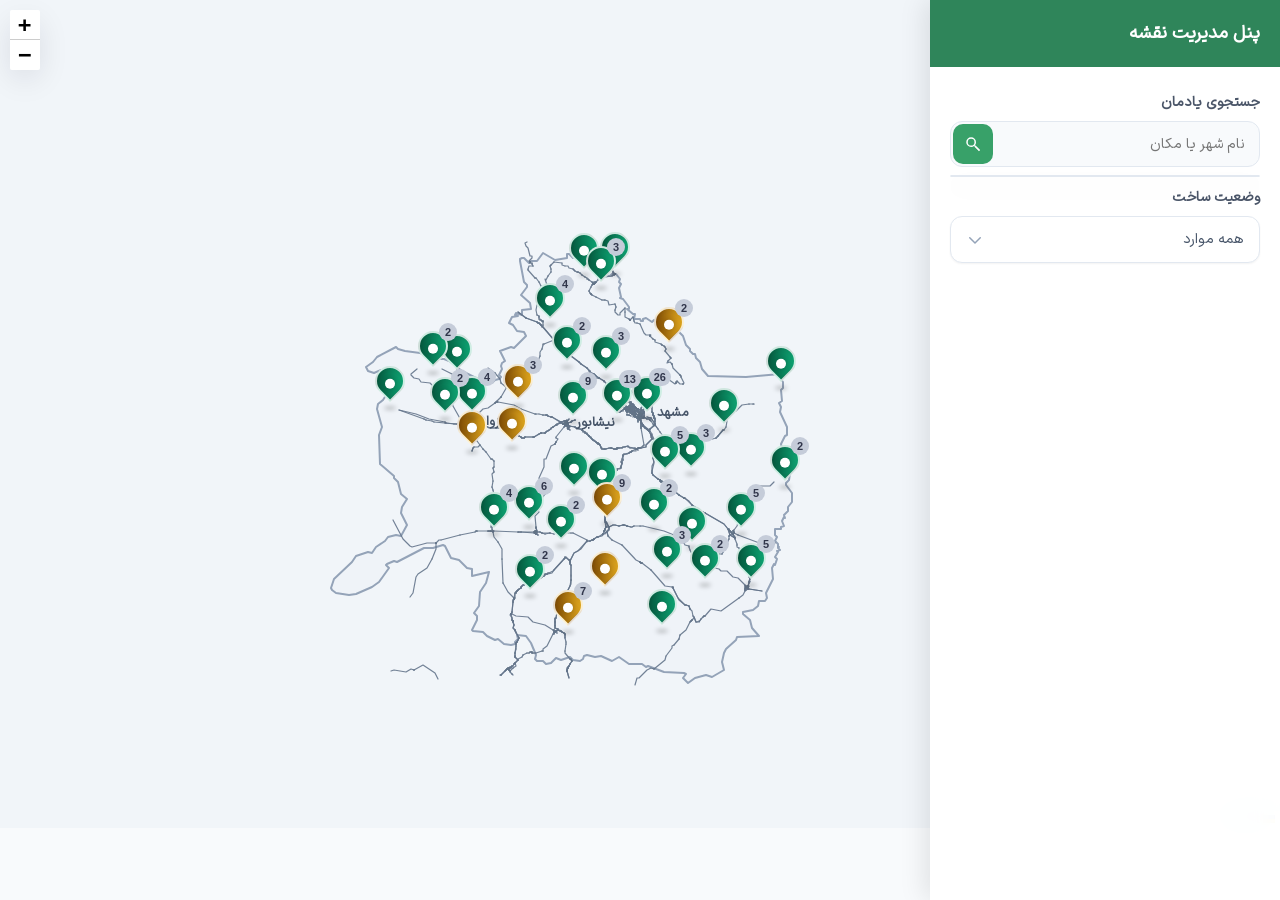
<file: index.html>
<!DOCTYPE html>
<html lang="fa" dir="rtl">

<head>
    <meta charset="UTF-8">
    <meta name="viewport" content="width=device-width, initial-scale=1.0">
    <title>نقشه یادمان شهداء</title>
    <link rel="stylesheet" href="assets/leaflet/leaflet.css" />
    <link rel="stylesheet" href="assets/css/style.min.css" />
    <link rel="manifest" href="manifest.json">

</head>

<body>

    <div id="map"></div>


    <button id="sidebarOpenBtn" class="btn btn-primary d-md-none sidebar-toggle" type="button">
        <svg viewBox="0 0 24 24" width="24" height="24"><path fill="white" d="M15.5 14h-.79l-.28-.27A6.47 6.47 0 0016 9.5 6.5 6.5 0 109.5 16a6.47 6.47 0 004.23-1.57l.27.28v.79L20 21.5 21.5 20l-6-6zM9.5 14A4.5 4.5 0 119.5 5a4.5 4.5 0 010 9z" /></svg>
    </button>

    
    <div id="infoSidebar" class="custom-sidebar show">
        <div class="sidebar-header-box">
            <h4 class="sidebar-title">پنل مدیریت نقشه</h4>
            <button type="button" class="close-sidebar-btn d-mobile-only" onclick="toggleSidebar()">×</button>
        </div>

        <div class="sidebar-content">
            <div class="search-section">
                <label class="sidebar-label">جستجوی یادمان</label>
                <div class="search-wrapper">
                    <input type="text" id="searchInput" class="search-input" placeholder="نام شهر یا مکان">
                    <button id="searchButton" class="search-btn">
                        <svg viewBox="0 0 24 24"><path d="M15.5 14h-.79l-.28-.27A6.47 6.47 0 0016 9.5 6.5 6.5 0 109.5 16a6.47 6.47 0 004.23-1.57l.27.28v.79L20 21.5 21.5 20l-6-6zM9.5 14A4.5 4.5 0 119.5 5a4.5 4.5 0 010 9z" /></svg>
                    </button>
                </div>
                <div id="searchResults" class="search-results"></div>
            </div>

            <div class="filter-section" style="margin-top: 10px; margin-bottom: 10px;">
                <label class="sidebar-label">وضعیت ساخت</label>
                <select id="statusFilterDropdown" class="status-dropdown">
                    <option value="all">همه موارد</option>
                    <option value="تکمیل">تکمیل شده</option>
                    <option value="در دست ساخت">در دست ساخت</option>
                    <option value="ساخته نشده">ساخته نشده</option>
                </select>
            </div>
        </div>
    </div>


    <script src="assets/leaflet/leaflet.js"></script>
    <script src="assets/js/imageIndex.js"></script>
    <script src="adminarea.min.js"></script>
    <script src="road.js"></script>
    <script src="places_khorasan.min.js"></script>
    <script src="points.min.js"></script>
    <script src="assets/js/main.js"></script>
    <script>
        if ('serviceWorker' in navigator) {
            window.addEventListener('load', () => {
            navigator.serviceWorker.register('./service-worker.js')
                .then(reg => console.log('Service Worker registered!'))
                .catch(err => console.log('Service Worker registration failed:', err));
            });
        }
    </script>
  <script>
    const sidebar = document.getElementById('infoSidebar');
    const openBtn = document.getElementById('sidebarOpenBtn');
    const closeBtn = document.querySelector('.close-sidebar-btn');

    function openSidebar() {
        sidebar.classList.add('show');
        if (openBtn) openBtn.classList.add('is-hidden');
    }

    function closeSidebar() {
        sidebar.classList.remove('show');
        if (openBtn) openBtn.classList.remove('is-hidden');
    }

    function toggleSidebar() {
        if (sidebar.classList.contains('show')) {
            closeSidebar();
        } else {
            openSidebar();
        }
    }

    if (openBtn) {
        openBtn.addEventListener('click', openSidebar);
    }

    if (closeBtn) {
        closeBtn.addEventListener('click', closeSidebar);
    }

    if (sidebar.classList.contains('show') && openBtn) {
        openBtn.classList.add('is-hidden');
    }
</script>


</body>
</html>
</file>
<file: assets/leaflet/leaflet.css>
/* required styles */

.leaflet-pane,
.leaflet-tile,
.leaflet-marker-icon,
.leaflet-marker-shadow,
.leaflet-tile-container,
.leaflet-pane > svg,
.leaflet-pane > canvas,
.leaflet-zoom-box,
.leaflet-image-layer,
.leaflet-layer {
	position: absolute;
	left: 0;
	top: 0;
	}
.leaflet-container {
	overflow: hidden;
	}
.leaflet-tile,
.leaflet-marker-icon,
.leaflet-marker-shadow {
	-webkit-user-select: none;
	   -moz-user-select: none;
	        user-select: none;
	  -webkit-user-drag: none;
	}
/* Prevents IE11 from highlighting tiles in blue */
.leaflet-tile::selection {
	background: transparent;
}
/* Safari renders non-retina tile on retina better with this, but Chrome is worse */
.leaflet-safari .leaflet-tile {
	image-rendering: -webkit-optimize-contrast;
	}
/* hack that prevents hw layers "stretching" when loading new tiles */
.leaflet-safari .leaflet-tile-container {
	width: 1600px;
	height: 1600px;
	-webkit-transform-origin: 0 0;
	}
.leaflet-marker-icon,
.leaflet-marker-shadow {
	display: block;
	}
/* .leaflet-container svg: reset svg max-width decleration shipped in Joomla! (joomla.org) 3.x */
/* .leaflet-container img: map is broken in FF if you have max-width: 100% on tiles */
.leaflet-container .leaflet-overlay-pane svg {
	max-width: none !important;
	max-height: none !important;
	}
.leaflet-container .leaflet-marker-pane img,
.leaflet-container .leaflet-shadow-pane img,
.leaflet-container .leaflet-tile-pane img,
.leaflet-container img.leaflet-image-layer,
.leaflet-container .leaflet-tile {
	max-width: none !important;
	max-height: none !important;
	width: auto;
	padding: 0;
	}

.leaflet-container img.leaflet-tile {
	/* See: https://bugs.chromium.org/p/chromium/issues/detail?id=600120 */
	mix-blend-mode: plus-lighter;
}

.leaflet-container.leaflet-touch-zoom {
	-ms-touch-action: pan-x pan-y;
	touch-action: pan-x pan-y;
	}
.leaflet-container.leaflet-touch-drag {
	-ms-touch-action: pinch-zoom;
	/* Fallback for FF which doesn't support pinch-zoom */
	touch-action: none;
	touch-action: pinch-zoom;
}
.leaflet-container.leaflet-touch-drag.leaflet-touch-zoom {
	-ms-touch-action: none;
	touch-action: none;
}
.leaflet-container {
	-webkit-tap-highlight-color: transparent;
}
.leaflet-container a {
	-webkit-tap-highlight-color: rgba(51, 181, 229, 0.4);
}
.leaflet-tile {
	filter: inherit;
	visibility: hidden;
	}
.leaflet-tile-loaded {
	visibility: inherit;
	}
.leaflet-zoom-box {
	width: 0;
	height: 0;
	-moz-box-sizing: border-box;
	     box-sizing: border-box;
	z-index: 800;
	}
/* workaround for https://bugzilla.mozilla.org/show_bug.cgi?id=888319 */
.leaflet-overlay-pane svg {
	-moz-user-select: none;
	}

.leaflet-pane         { z-index: 400; }

.leaflet-tile-pane    { z-index: 200; }
.leaflet-overlay-pane { z-index: 400; }
.leaflet-shadow-pane  { z-index: 500; }
.leaflet-marker-pane  { z-index: 600; }
.leaflet-tooltip-pane   { z-index: 650; }
.leaflet-popup-pane   { z-index: 700; }

.leaflet-map-pane canvas { z-index: 100; }
.leaflet-map-pane svg    { z-index: 200; }

.leaflet-vml-shape {
	width: 1px;
	height: 1px;
	}
.lvml {
	behavior: url(#default#VML);
	display: inline-block;
	position: absolute;
	}


/* control positioning */

.leaflet-control {
	position: relative;
	z-index: 800;
	pointer-events: visiblePainted; /* IE 9-10 doesn't have auto */
	pointer-events: auto;
	}
.leaflet-top,
.leaflet-bottom {
	position: absolute;
	z-index: 1000;
	pointer-events: none;
	}
.leaflet-top {
	top: 0;
	}
.leaflet-right {
	right: 0;
	}
.leaflet-bottom {
	bottom: 0;
	}
.leaflet-left {
	left: 0;
	}
.leaflet-control {
	float: left;
	clear: both;
	}
.leaflet-right .leaflet-control {
	float: right;
	}
.leaflet-top .leaflet-control {
	margin-top: 10px;
	}
.leaflet-bottom .leaflet-control {
	margin-bottom: 10px;
	}
.leaflet-left .leaflet-control {
	margin-left: 10px;
	}
.leaflet-right .leaflet-control {
	margin-right: 10px;
	}


/* zoom and fade animations */

.leaflet-fade-anim .leaflet-popup {
	opacity: 0;
	-webkit-transition: opacity 0.2s linear;
	   -moz-transition: opacity 0.2s linear;
	        transition: opacity 0.2s linear;
	}
.leaflet-fade-anim .leaflet-map-pane .leaflet-popup {
	opacity: 1;
	}
.leaflet-zoom-animated {
	-webkit-transform-origin: 0 0;
	    -ms-transform-origin: 0 0;
	        transform-origin: 0 0;
	}
svg.leaflet-zoom-animated {
	will-change: transform;
}

.leaflet-zoom-anim .leaflet-zoom-animated {
	-webkit-transition: -webkit-transform 0.25s cubic-bezier(0,0,0.25,1);
	   -moz-transition:    -moz-transform 0.25s cubic-bezier(0,0,0.25,1);
	        transition:         transform 0.25s cubic-bezier(0,0,0.25,1);
	}
.leaflet-zoom-anim .leaflet-tile,
.leaflet-pan-anim .leaflet-tile {
	-webkit-transition: none;
	   -moz-transition: none;
	        transition: none;
	}

.leaflet-zoom-anim .leaflet-zoom-hide {
	visibility: hidden;
	}


/* cursors */

.leaflet-interactive {
	cursor: pointer;
	}
.leaflet-grab {
	cursor: -webkit-grab;
	cursor:    -moz-grab;
	cursor:         grab;
	}
.leaflet-crosshair,
.leaflet-crosshair .leaflet-interactive {
	cursor: crosshair;
	}
.leaflet-popup-pane,
.leaflet-control {
	cursor: auto;
	}
.leaflet-dragging .leaflet-grab,
.leaflet-dragging .leaflet-grab .leaflet-interactive,
.leaflet-dragging .leaflet-marker-draggable {
	cursor: move;
	cursor: -webkit-grabbing;
	cursor:    -moz-grabbing;
	cursor:         grabbing;
	}

/* marker & overlays interactivity */
.leaflet-marker-icon,
.leaflet-marker-shadow,
.leaflet-image-layer,
.leaflet-pane > svg path,
.leaflet-tile-container {
	pointer-events: none;
	}

.leaflet-marker-icon.leaflet-interactive,
.leaflet-image-layer.leaflet-interactive,
.leaflet-pane > svg path.leaflet-interactive,
svg.leaflet-image-layer.leaflet-interactive path {
	pointer-events: visiblePainted; /* IE 9-10 doesn't have auto */
	pointer-events: auto;
	}

/* visual tweaks */

.leaflet-container {
	background: #ddd;
	outline-offset: 1px;
	}
.leaflet-container a {
	color: #0078A8;
	}
.leaflet-zoom-box {
	border: 2px dotted #38f;
	background: rgba(255,255,255,0.5);
	}


/* general typography */
.leaflet-container {
	font-family: "Helvetica Neue", Arial, Helvetica, sans-serif;
	font-size: 12px;
	font-size: 0.75rem;
	line-height: 1.5;
	}


/* general toolbar styles */

.leaflet-bar {
	box-shadow: 0 1px 5px rgba(0,0,0,0.65);
	border-radius: 4px;
	}
.leaflet-bar a {
	background-color: #fff;
	border-bottom: 1px solid #ccc;
	width: 26px;
	height: 26px;
	line-height: 26px;
	display: block;
	text-align: center;
	text-decoration: none;
	color: black;
	}
.leaflet-bar a,
.leaflet-control-layers-toggle {
	background-position: 50% 50%;
	background-repeat: no-repeat;
	display: block;
	}
.leaflet-bar a:hover,
.leaflet-bar a:focus {
	background-color: #f4f4f4;
	}
.leaflet-bar a:first-child {
	border-top-left-radius: 4px;
	border-top-right-radius: 4px;
	}
.leaflet-bar a:last-child {
	border-bottom-left-radius: 4px;
	border-bottom-right-radius: 4px;
	border-bottom: none;
	}
.leaflet-bar a.leaflet-disabled {
	cursor: default;
	background-color: #f4f4f4;
	color: #bbb;
	}

.leaflet-touch .leaflet-bar a {
	width: 30px;
	height: 30px;
	line-height: 30px;
	}
.leaflet-touch .leaflet-bar a:first-child {
	border-top-left-radius: 2px;
	border-top-right-radius: 2px;
	}
.leaflet-touch .leaflet-bar a:last-child {
	border-bottom-left-radius: 2px;
	border-bottom-right-radius: 2px;
	}

/* zoom control */

.leaflet-control-zoom-in,
.leaflet-control-zoom-out {
	font: bold 18px 'Lucida Console', Monaco, monospace;
	text-indent: 1px;
	}

.leaflet-touch .leaflet-control-zoom-in, .leaflet-touch .leaflet-control-zoom-out  {
	font-size: 22px;
	}


/* layers control */

.leaflet-control-layers {
	box-shadow: 0 1px 5px rgba(0,0,0,0.4);
	background: #fff;
	border-radius: 5px;
	}
.leaflet-control-layers-toggle {
	background-image: url(images/layers.png);
	width: 36px;
	height: 36px;
	}
.leaflet-retina .leaflet-control-layers-toggle {
	background-image: url(images/layers-2x.png);
	background-size: 26px 26px;
	}
.leaflet-touch .leaflet-control-layers-toggle {
	width: 44px;
	height: 44px;
	}
.leaflet-control-layers .leaflet-control-layers-list,
.leaflet-control-layers-expanded .leaflet-control-layers-toggle {
	display: none;
	}
.leaflet-control-layers-expanded .leaflet-control-layers-list {
	display: block;
	position: relative;
	}
.leaflet-control-layers-expanded {
	padding: 6px 10px 6px 6px;
	color: #333;
	background: #fff;
	}
.leaflet-control-layers-scrollbar {
	overflow-y: scroll;
	overflow-x: hidden;
	padding-right: 5px;
	}
.leaflet-control-layers-selector {
	margin-top: 2px;
	position: relative;
	top: 1px;
	}
.leaflet-control-layers label {
	display: block;
	font-size: 13px;
	font-size: 1.08333em;
	}
.leaflet-control-layers-separator {
	height: 0;
	border-top: 1px solid #ddd;
	margin: 5px -10px 5px -6px;
	}

/* Default icon URLs */
.leaflet-default-icon-path { /* used only in path-guessing heuristic, see L.Icon.Default */
	background-image: url(images/marker-icon.png);
	}


/* attribution and scale controls */

.leaflet-container .leaflet-control-attribution {
	background: #fff;
	background: rgba(255, 255, 255, 0.8);
	margin: 0;
	}
.leaflet-control-attribution,
.leaflet-control-scale-line {
	padding: 0 5px;
	color: #333;
	line-height: 1.4;
	}
.leaflet-control-attribution a {
	text-decoration: none;
	}
.leaflet-control-attribution a:hover,
.leaflet-control-attribution a:focus {
	text-decoration: underline;
	}
.leaflet-attribution-flag {
	display: inline !important;
	vertical-align: baseline !important;
	width: 1em;
	height: 0.6669em;
	}
.leaflet-left .leaflet-control-scale {
	margin-left: 5px;
	}
.leaflet-bottom .leaflet-control-scale {
	margin-bottom: 5px;
	}
.leaflet-control-scale-line {
	border: 2px solid #777;
	border-top: none;
	line-height: 1.1;
	padding: 2px 5px 1px;
	white-space: nowrap;
	-moz-box-sizing: border-box;
	     box-sizing: border-box;
	background: rgba(255, 255, 255, 0.8);
	text-shadow: 1px 1px #fff;
	}
.leaflet-control-scale-line:not(:first-child) {
	border-top: 2px solid #777;
	border-bottom: none;
	margin-top: -2px;
	}
.leaflet-control-scale-line:not(:first-child):not(:last-child) {
	border-bottom: 2px solid #777;
	}

.leaflet-touch .leaflet-control-attribution,
.leaflet-touch .leaflet-control-layers,
.leaflet-touch .leaflet-bar {
	box-shadow: none;
	}
.leaflet-touch .leaflet-control-layers,
.leaflet-touch .leaflet-bar {
	border: 2px solid rgba(0,0,0,0.2);
	background-clip: padding-box;
	}


/* popup */

.leaflet-popup {
	position: absolute;
	text-align: center;
	margin-bottom: 20px;
	}
.leaflet-popup-content-wrapper {
	padding: 1px;
	text-align: left;
	border-radius: 12px;
	}
.leaflet-popup-content {
	margin: 13px 24px 13px 20px;
	line-height: 1.3;
	font-size: 13px;
	font-size: 1.08333em;
	min-height: 1px;
	}
.leaflet-popup-content p {
	margin: 17px 0;
	margin: 1.3em 0;
	}
.leaflet-popup-tip-container {
	width: 40px;
	height: 20px;
	position: absolute;
	left: 50%;
	margin-top: -1px;
	margin-left: -20px;
	overflow: hidden;
	pointer-events: none;
	}
.leaflet-popup-tip {
	width: 17px;
	height: 17px;
	padding: 1px;

	margin: -10px auto 0;
	pointer-events: auto;

	-webkit-transform: rotate(45deg);
	   -moz-transform: rotate(45deg);
	    -ms-transform: rotate(45deg);
	        transform: rotate(45deg);
	}
.leaflet-popup-content-wrapper,
.leaflet-popup-tip {
	background: white;
	color: #333;
	box-shadow: 0 3px 14px rgba(0,0,0,0.4);
	}
.leaflet-container a.leaflet-popup-close-button {
	position: absolute;
	top: 0;
	right: 0;
	border: none;
	text-align: center;
	width: 24px;
	height: 24px;
	font: 16px/24px Tahoma, Verdana, sans-serif;
	color: #757575;
	text-decoration: none;
	background: transparent;
	}
.leaflet-container a.leaflet-popup-close-button:hover,
.leaflet-container a.leaflet-popup-close-button:focus {
	color: #585858;
	}
.leaflet-popup-scrolled {
	overflow: auto;
	}

.leaflet-oldie .leaflet-popup-content-wrapper {
	-ms-zoom: 1;
	}
.leaflet-oldie .leaflet-popup-tip {
	width: 24px;
	margin: 0 auto;

	-ms-filter: "progid:DXImageTransform.Microsoft.Matrix(M11=0.70710678, M12=0.70710678, M21=-0.70710678, M22=0.70710678)";
	filter: progid:DXImageTransform.Microsoft.Matrix(M11=0.70710678, M12=0.70710678, M21=-0.70710678, M22=0.70710678);
	}

.leaflet-oldie .leaflet-control-zoom,
.leaflet-oldie .leaflet-control-layers,
.leaflet-oldie .leaflet-popup-content-wrapper,
.leaflet-oldie .leaflet-popup-tip {
	border: 1px solid #999;
	}


/* div icon */

.leaflet-div-icon {
	background: #fff;
	border: 1px solid #666;
	}


/* Tooltip */
/* Base styles for the element that has a tooltip */
.leaflet-tooltip {
	position: absolute;
	padding: 6px;
	background-color: #fff;
	border: 1px solid #fff;
	border-radius: 3px;
	color: #222;
	white-space: nowrap;
	-webkit-user-select: none;
	-moz-user-select: none;
	-ms-user-select: none;
	user-select: none;
	pointer-events: none;
	box-shadow: 0 1px 3px rgba(0,0,0,0.4);
	}
.leaflet-tooltip.leaflet-interactive {
	cursor: pointer;
	pointer-events: auto;
	}
.leaflet-tooltip-top:before,
.leaflet-tooltip-bottom:before,
.leaflet-tooltip-left:before,
.leaflet-tooltip-right:before {
	position: absolute;
	pointer-events: none;
	border: 6px solid transparent;
	background: transparent;
	content: "";
	}

/* Directions */

.leaflet-tooltip-bottom {
	margin-top: 6px;
}
.leaflet-tooltip-top {
	margin-top: -6px;
}
.leaflet-tooltip-bottom:before,
.leaflet-tooltip-top:before {
	left: 50%;
	margin-left: -6px;
	}
.leaflet-tooltip-top:before {
	bottom: 0;
	margin-bottom: -12px;
	border-top-color: #fff;
	}
.leaflet-tooltip-bottom:before {
	top: 0;
	margin-top: -12px;
	margin-left: -6px;
	border-bottom-color: #fff;
	}
.leaflet-tooltip-left {
	margin-left: -6px;
}
.leaflet-tooltip-right {
	margin-left: 6px;
}
.leaflet-tooltip-left:before,
.leaflet-tooltip-right:before {
	top: 50%;
	margin-top: -6px;
	}
.leaflet-tooltip-left:before {
	right: 0;
	margin-right: -12px;
	border-left-color: #fff;
	}
.leaflet-tooltip-right:before {
	left: 0;
	margin-left: -12px;
	border-right-color: #fff;
	}

/* Printing */

@media print {
	/* Prevent printers from removing background-images of controls. */
	.leaflet-control {
		-webkit-print-color-adjust: exact;
		print-color-adjust: exact;
		}
	}
</file>
<file: assets/css/style.min.css>
:root{--bg:#f8fafc;--surface:#ffffff;--text:#0f172a;--muted:#64748b;--border:#e2e8f0;--shadow-soft:0 10px 30px rgba(15, 23, 42, 0.10)}*{box-sizing:border-box}@font-face{font-family:IRANSans;src:url(../fonts/IRANSansX-RegularD4.woff2)}body,html{margin:0;padding:0;font-family:IRANSans,sans-serif;background:var(--bg);color:var(--text);overflow:hidden;direction:rtl}.page-header{height:72px;background:linear-gradient(135deg,#eff6ff,#fff);display:flex;align-items:center;padding:0 24px;box-shadow:var(--shadow-soft);position:relative;z-index:1001}.header-content h1{margin:0;font-size:22px;font-weight:700}#map{width:100%;height:calc(100vh - 72px)}body.sidebar-open .page-header{padding-right:410px}body.sidebar-open .header-content{transform:translateX(-24px)}.offcanvas{border:none!important;box-shadow:var(--shadow-soft)!important;background:rgba(255,255,255,.92)!important;backdrop-filter:blur(12px)}.offcanvas.offcanvas-end{right:0!important;left:auto!important;transform:translateX(100%);transition:transform .35s cubic-bezier(.4,0,.2,1)!important}.offcanvas.offcanvas-end.show{transform:translateX(0)}.offcanvas-header{background:#2f855a!important;padding:20px 20px 10px;color:#fff;border-bottom:1px solid rgba(148,163,184,.3)}.offcanvas-title{font-weight:600;font-size:16px}.offcanvas-body{padding:24px}.place-label,.road-label{background:0 0!important;border:none!important;box-shadow:none!important;color:#475569;font-weight:600;font-size:13px;font-family:IRANSans,Tahoma,sans-serif!important;padding:0;direction:rtl}.leaflet-control-zoom{border:none!important;box-shadow:var(--shadow-soft)!important;border-radius:14px!important}.custom-leaflet-popup .leaflet-popup-content-wrapper{padding:0;overflow:hidden;border-radius:25px;box-shadow:0 15px 35px rgba(0,0,0,.2)}.custom-leaflet-popup .leaflet-popup-content{margin:0;width:340px!important}.custom-leaflet-popup .leaflet-popup-tip-container{display:none}.custom-leaflet-popup .leaflet-popup-close-button{display:none}.modern-card{background:#fff;direction:rtl;font-family:IRANSans,sans-serif}.card-header-img{height:180px;background-size:cover;background-position:center;position:relative;border-bottom:4px solid #fff}.close-card-btn{position:absolute;top:15px;left:15px;background:rgba(255,255,255,.9);border:none;width:30px;height:30px;border-radius:50%;cursor:pointer;font-size:20px;font-weight:700;color:#333}.card-body{padding:20px}.card-title{text-align:center;color:#1a4d2e;font-size:1.2rem;margin-bottom:20px;display:flex;justify-content:center;align-items:center;gap:10px}.info-list{display:flex;flex-direction:column}.info-item{display:flex;justify-content:flex-end;align-items:center;padding:0 5px;border-bottom:1px solid #eee;gap:15px}.info-item.no-border{border-bottom:none}.info-label{flex-grow:1;text-align:right;color:#444;font-size:.9rem}.ltr-text{direction:ltr;display:inline-block;font-family:IRANSans,sans-serif;font-size:.85rem;color:#555;text-align:left;width:100%}.info-icon svg{width:20px;height:20px;fill:#2d6a4f}.info-icon{width:36px;height:36px;border-radius:10px;display:flex;align-items:center;justify-content:center;flex-shrink:0}.info-label{flex-grow:1;text-align:right;color:#444;font-size:14px;line-height:1.6}.info-label b{color:#222;font-weight:500}.card-title{display:flex;align-items:center;justify-content:center;gap:8px;color:#1a4d2e;font-size:18px;margin-top:5px;margin-bottom:25px}.card-title span{border-bottom:2px solid #8ba88e33;padding-bottom:5px}.custom-leaflet-popup .leaflet-popup-content-wrapper{border-radius:30px!important;padding:0!important}.marker-container{position:relative;width:32px;height:42px}.marker-pin{width:30px;height:30px;border-radius:50% 50% 50% 0;position:absolute;transform:rotate(-45deg);left:50%;top:0;margin-left:-15px;border:2px solid rgba(255,255,255,.8);box-shadow:inset 0 0 10px rgba(0,0,0,.1);z-index:2;transition:all .3s ease}.marker-pin::after{content:'';width:10px;height:10px;margin:8px 0 0 8px;background:#fff;position:absolute;border-radius:50%;box-shadow:0 0 5px rgba(0,0,0,.2);top:2px;right:10px}.pin-shadow{position:absolute;width:12px;height:4px;background:rgba(0,0,0,.2);border-radius:50%;bottom:-2px;left:50%;margin-left:-6px;filter:blur(2px);z-index:1}.marker-pin:hover{transform:rotate(-45deg) scale(1.1);box-shadow:0 0 15px rgba(255,255,255,.5)}.status-completed{background:linear-gradient(135deg,#044a34 0,#10b981 100%)!important}.status-ongoing{background:linear-gradient(135deg,#6b3900 0,#fbbf24 100%)!important}.status-not-built{background:linear-gradient(135deg,#570d20 0,#fb7185 100%)!important}.status-default{background:linear-gradient(135deg,#283445 0,#94a3b8 100%)!important}.place-popup-wrapper .leaflet-popup-content-wrapper{border-radius:15px;padding:0;overflow:hidden}#sidebar{background:#fff;border-left:1px solid #edf2f7;box-shadow:4px 0 15px rgba(0,0,0,.03);padding:24px;font-family:IRANSans,sans-serif}.sidebar-header{padding-bottom:20px;margin-bottom:24px;border-bottom:2px solid #f8fafc}.sidebar-header h5{font-size:1.1rem;font-weight:800;color:#1e293b;margin:0;display:flex;align-items:center;gap:10px}.filter-group-label{display:block;font-size:.85rem;font-weight:600;color:#64748b;margin-bottom:8px;margin-top:20px}.search-wrapper{background:#f8fafc!important;border:1px solid #e2e8f0!important;border-radius:12px!important;overflow:hidden;display:flex;align-items:center;padding:2px}#searchButton{background-color:#38a169!important;color:#fff!important;border:none!important;border-radius:10px!important;width:40px!important;height:40px!important;cursor:pointer;transition:all .2s ease;display:flex;align-items:center;justify-content:center;margin-right:4px}#searchButton:hover{background-color:#2f855a!important;transform:scale(.95)}#searchButton i,#searchButton svg{fill:#fff!important;color:#fff!important;width:18px;height:18px}#searchInput{border:none!important;background:0 0!important;padding-right:12px!important;font-size:.9rem!important;outline:0!important;flex-grow:1;font-family:IRANSans,sans-serif}#statusFilterDropdown{width:100%;padding:12px 15px;border-radius:12px!important;border:1px solid #e2e8f0!important;background-color:#fff!important;color:#475569!important;font-size:.9rem!important;font-weight:500;font-family:IRANSans,sans-serif;cursor:pointer;appearance:none;direction:rtl;text-align:right;background-image:url("data:image/svg+xml,%3Csvg xmlns='http://www.w3.org/2000/svg' fill='none' viewBox='0 0 24 24' stroke='%2394a3b8'%3E%3Cpath stroke-linecap='round' stroke-linejoin='round' stroke-width='2' d='M19 9l-7 7-7-7'/%3E%3C/svg%3E")!important;background-repeat:no-repeat!important;background-position:left 15px center!important;background-size:18px!important;transition:all .3s cubic-bezier(.4,0,.2,1);box-shadow:0 1px 2px rgba(0,0,0,.05)}#statusFilterDropdown:focus{border-color:#38a169!important;box-shadow:0 0 0 3px rgba(56,161,105,.1)!important;outline:0}#statusFilterDropdown option{padding:10px;background:#fff;color:#334155;font-family:IRANSans,sans-serif}#searchResults{margin-top:8px;background:#fff;border-radius:12px;box-shadow:0 10px 25px rgba(0,0,0,.1);border:1px solid #e2e8f0;max-height:300px;overflow-y:auto}.result-item{padding:12px 15px;border-bottom:1px solid #f1f5f9;cursor:pointer;font-size:.85rem;transition:background .2s}.result-item:hover{background:#f8fafc;color:#38a169}@media (max-width:768px){.page-header{display:none!important}#map{height:100vh!important}#sidebar,.offcanvas.offcanvas-end{position:fixed!important;top:auto!important;right:0!important;left:0!important;bottom:0!important;width:auto!important;height:auto!important;min-height:60px!important;max-height:80vh!important;transform:none!important;border-radius:0!important;z-index:5000!important;background:rgba(255,255,255,.98)!important;box-shadow:0 10px 10px 3px rgb(0 0 0 / 40%)!important;visibility:visible!important;border:1px solid #e2e8f0!important;overflow:hidden!important}#sidebar,.offcanvas.offcanvas-end .offcanvas-header{display:none!important}.offcanvas-body{padding:12px!important}.sidebar-header{padding:10px 15px 5px!important;margin-bottom:5px!important}.filter-group-label{margin-top:10px!important}.leaflet-control-zoom{display:none!important}}.card-header-img{position:relative;width:100%;height:190px;overflow:hidden;border-radius:16px 16px 0 0;background:#e5e7eb}.popup-slider,.popup-slides{position:relative;width:100%;height:100%}.popup-slide{position:absolute;inset:0;width:100%;height:100%;object-fit:cover;opacity:0;transition:opacity .25s ease}.popup-slide.active{opacity:1}.slider-next,.slider-prev{position:absolute;top:50%;z-index:3;transform:translateY(-50%);width:32px;height:32px;border:0;border-radius:50%;color:#fff;background:rgba(15,23,42,.55);font-size:24px;line-height:28px;cursor:pointer}.slider-prev{left:10px}.slider-next{right:10px}.close-card-btn{position:absolute;top:10px;right:10px;z-index:5}.close-card-btn-no-img{top:8px;right:8px}.custom-sidebar{position:fixed;top:0;right:0;width:350px;height:100vh;background:rgba(255,255,255,.95);backdrop-filter:blur(12px);box-shadow:-5px 0 25px rgba(0,0,0,.1);z-index:2000;transition:transform .4s cubic-bezier(.4,0,.2,1);display:flex;flex-direction:column;transform:translateX(100%)}.custom-sidebar.show{transform:translateX(0)}.sidebar-header-box{background:#2f855a;color:#fff;padding:20px;display:flex;justify-content:space-between;align-items:center}.sidebar-title{margin:0;font-size:18px;font-weight:600}.sidebar-content{padding:20px;overflow-y:auto;flex-grow:1}.sidebar-label{display:block;margin-bottom:8px;font-weight:700;color:#4a5568;font-size:14px;margin-top:5px}.d-mobile-only{display:none}@media (max-width:768px){.custom-sidebar{width:100%;height:auto;max-height:70vh;top:auto;bottom:0;transform:translateY(100%);border-radius:20px 20px 0 0}.custom-sidebar.show{transform:translateY(0)}.d-mobile-only{display:block}.close-sidebar-btn{background:0 0;border:none;color:#fff;font-size:30px;cursor:pointer}.sidebar-toggle{display:flex}}.result-city-item{background:#eff6ff;border-bottom:1px solid #bfdbfe}.result-city-item .result-title{color:#2f855a;font-weight:700}.result-city-item .result-meta{color:#2f855a;font-size:12px}.city-cluster-marker-icon{background:0 0;border:none}.city-cluster-marker{position:relative}.city-cluster-badge{position:absolute;top:-8px;right:-8px;min-width:18px;height:18px;padding:0 5px;border-radius:999px;background:#c5ccd9;color:#31364b;display:flex;align-items:center;justify-content:center;font-size:11px;font-weight:700;line-height:1;z-index:10;pointer-events:none}.sidebar-toggle{position:fixed;right:15px;bottom:15px;z-index:3000;border-radius:50%;width:50px;height:50px;display:none;align-items:center;justify-content:center;box-shadow:0 8px 20px rgba(0,0,0,.2);border:none!important;background-color:#38a169!important}.sidebar-toggle.is-hidden{display:none!important}@media (max-width:768px){.sidebar-toggle{display:flex!important}}
</file>
